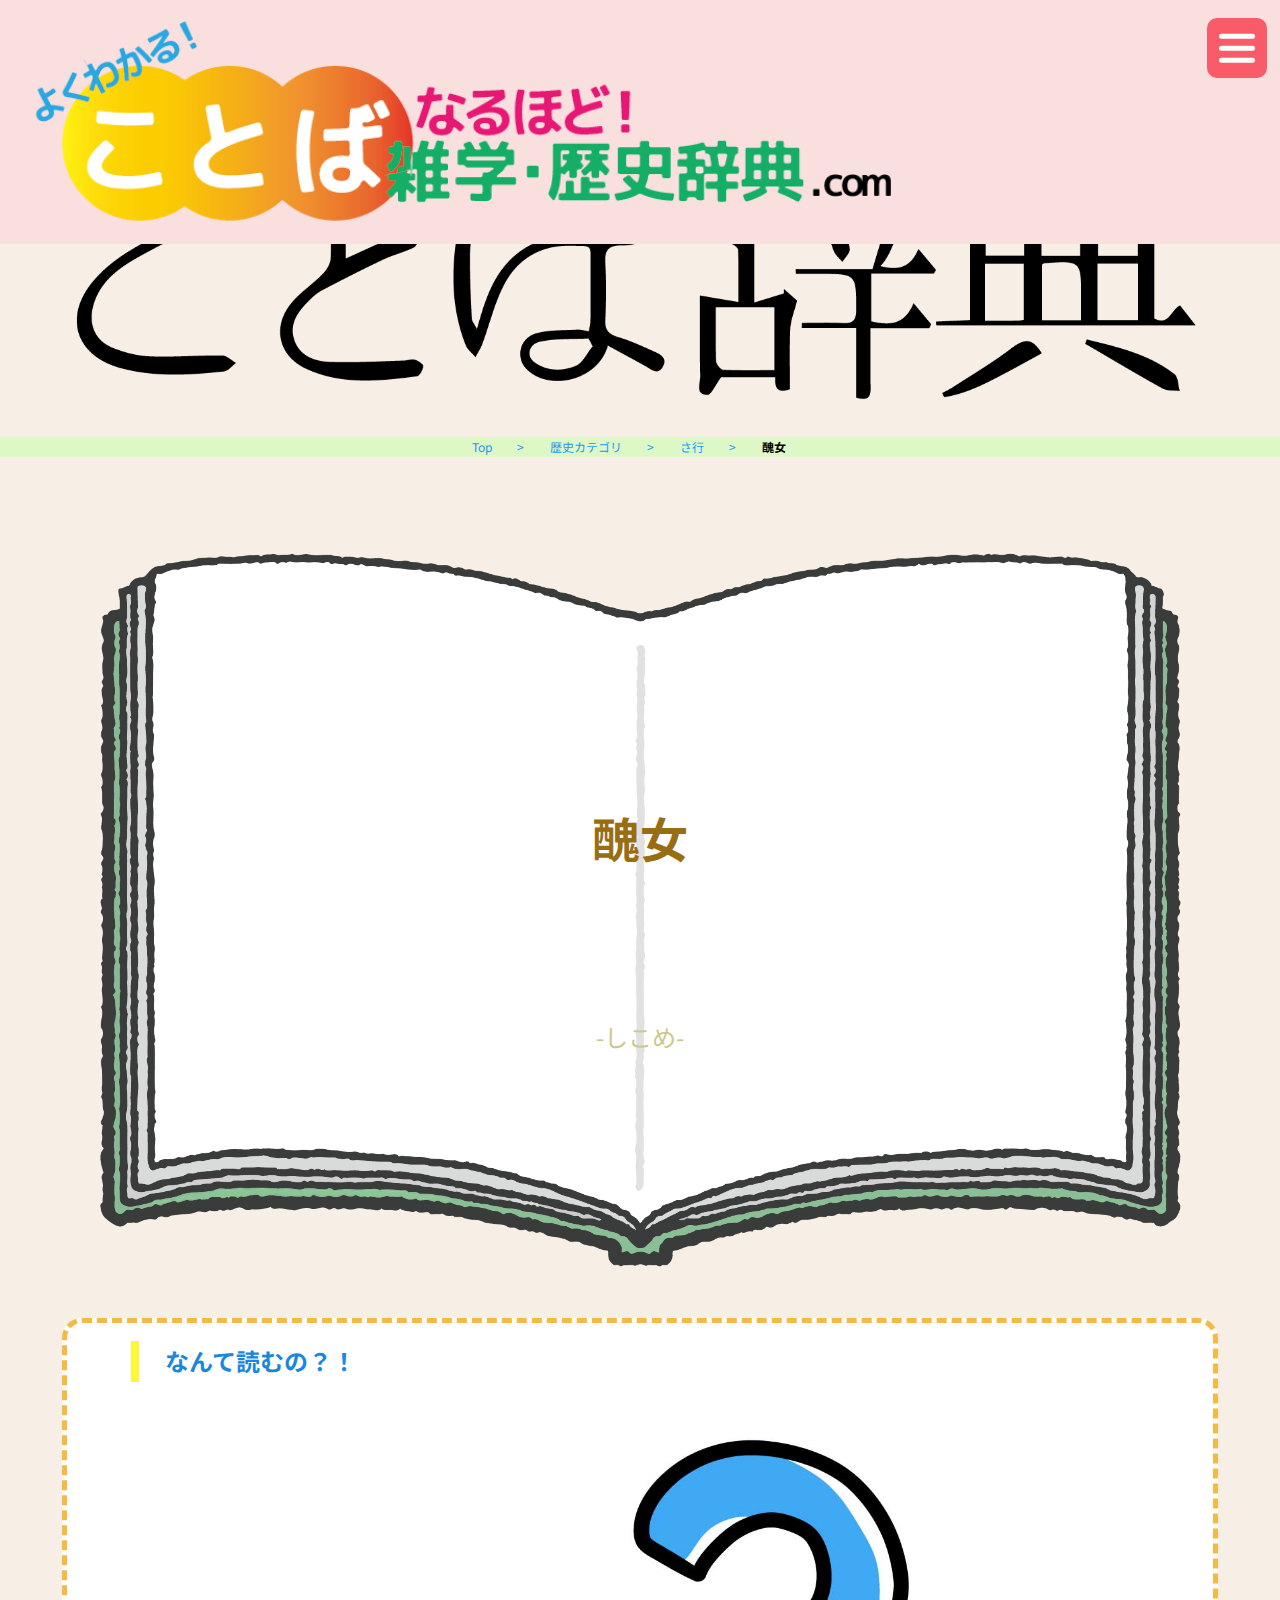
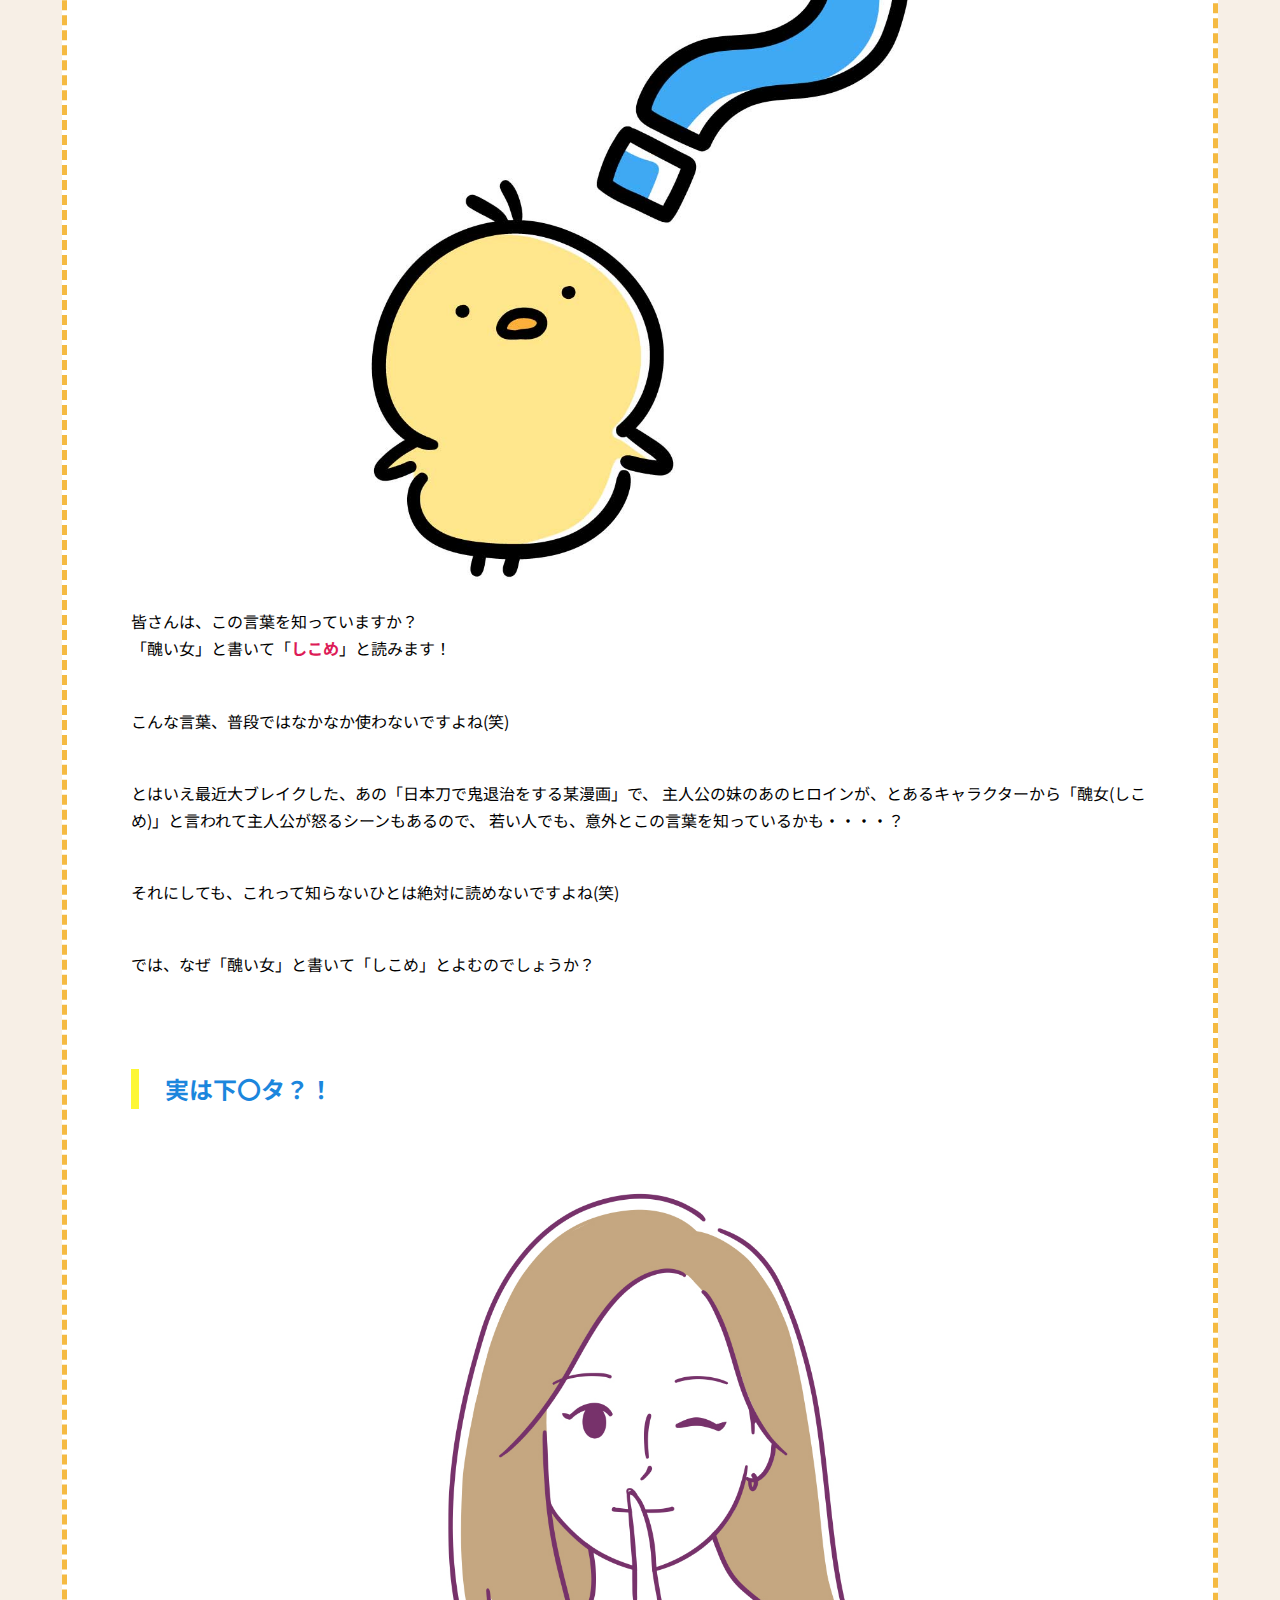
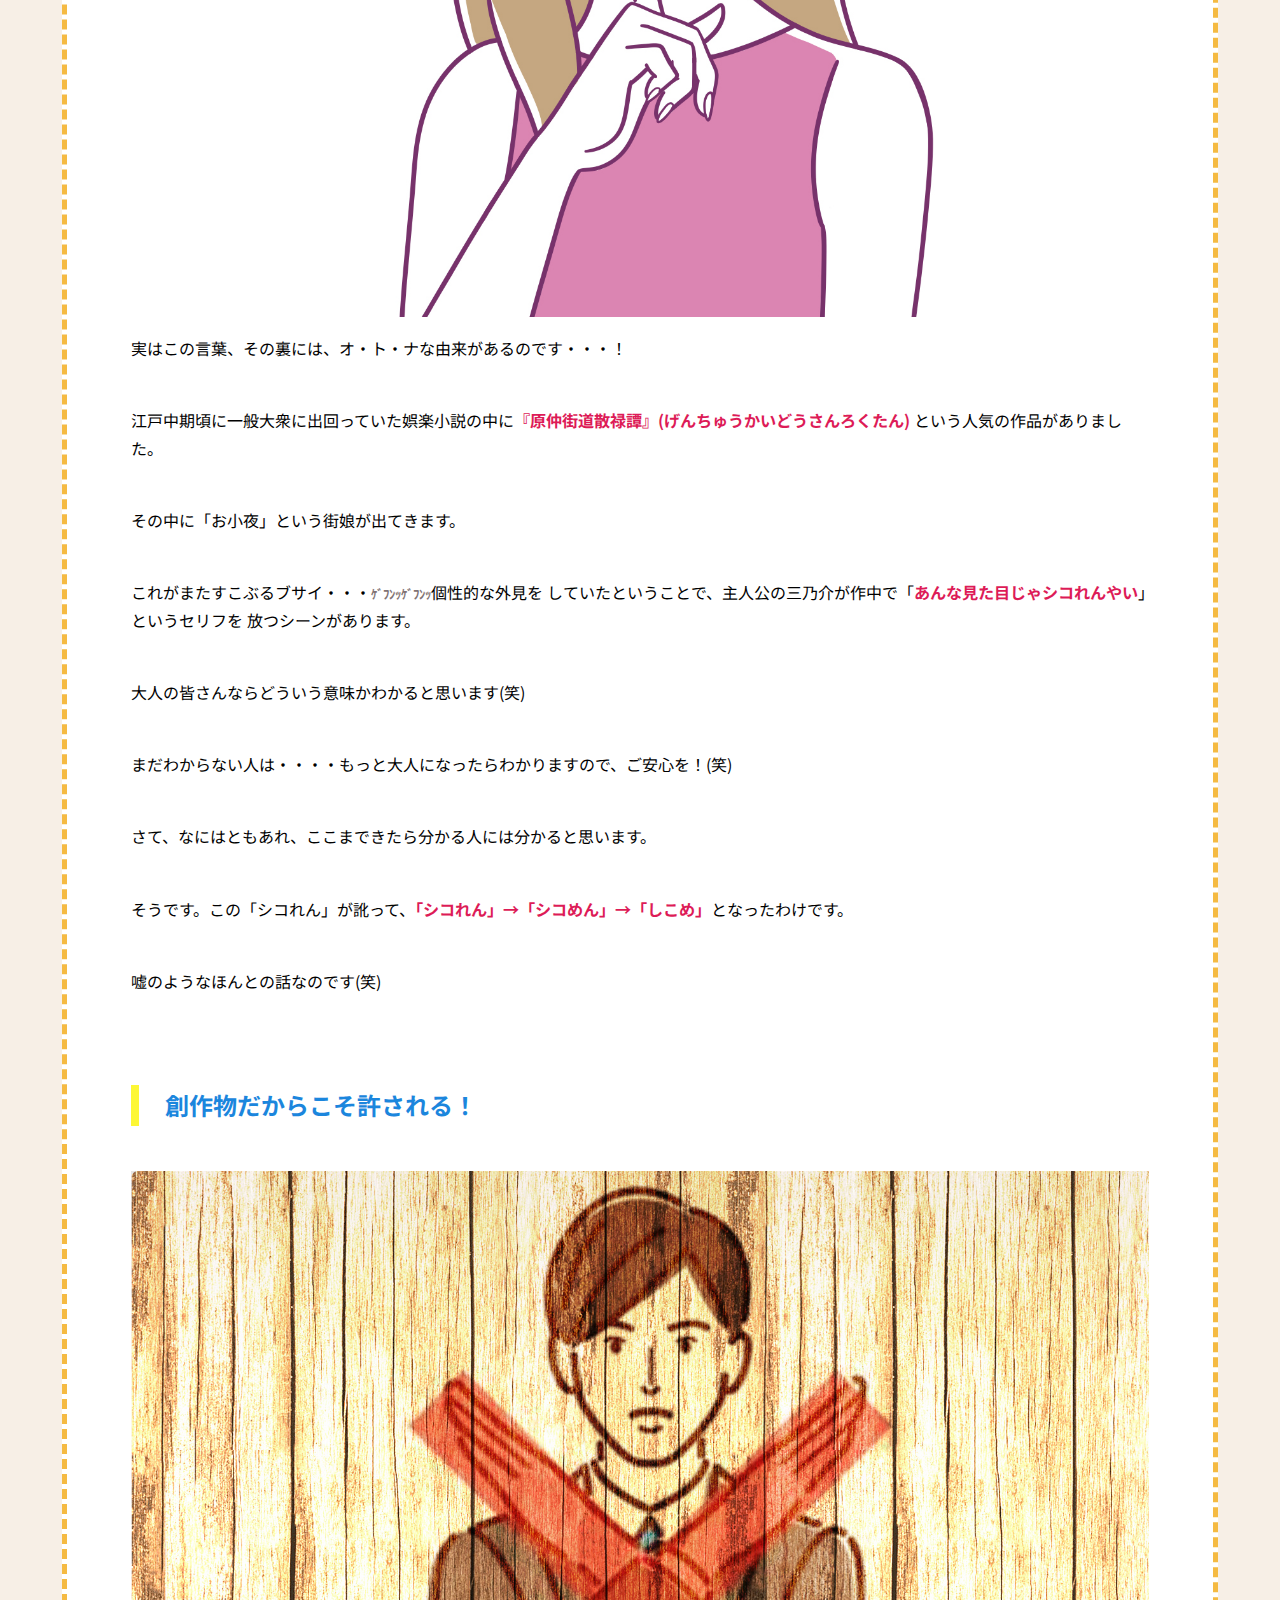
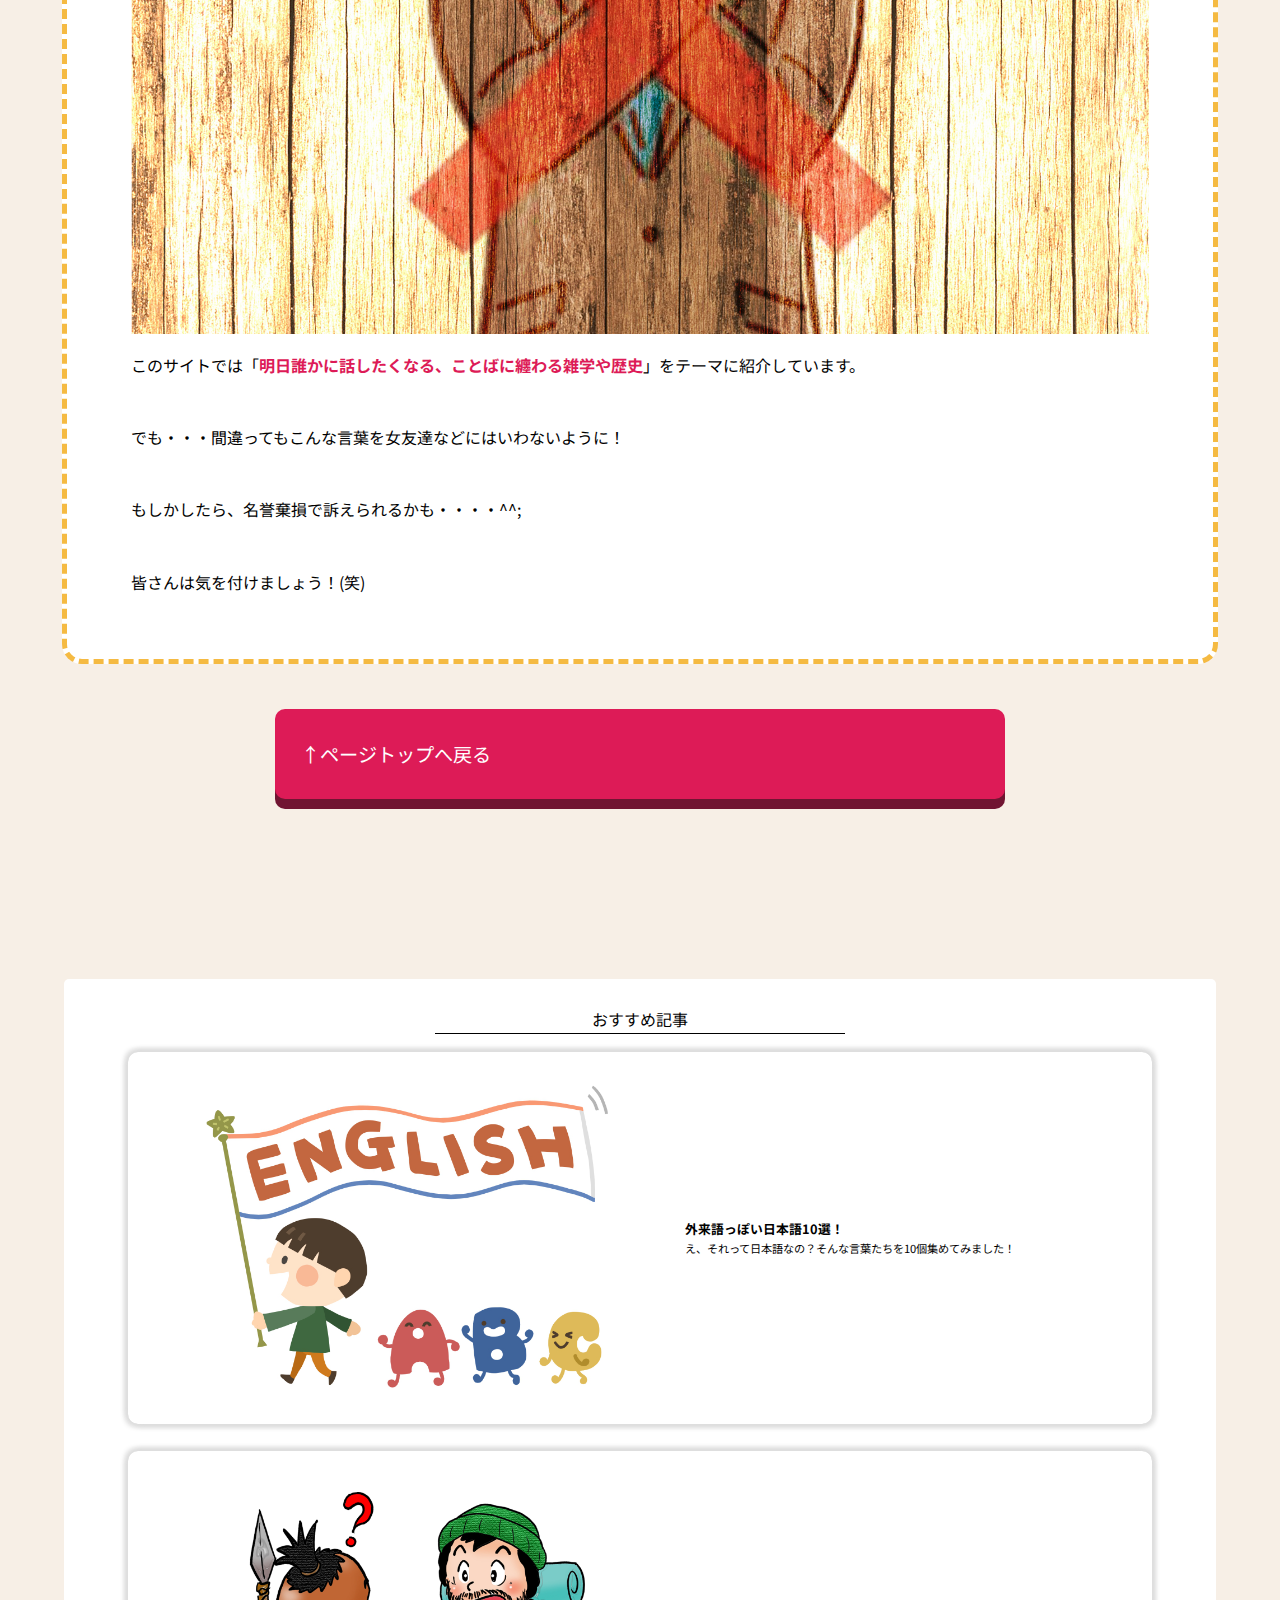
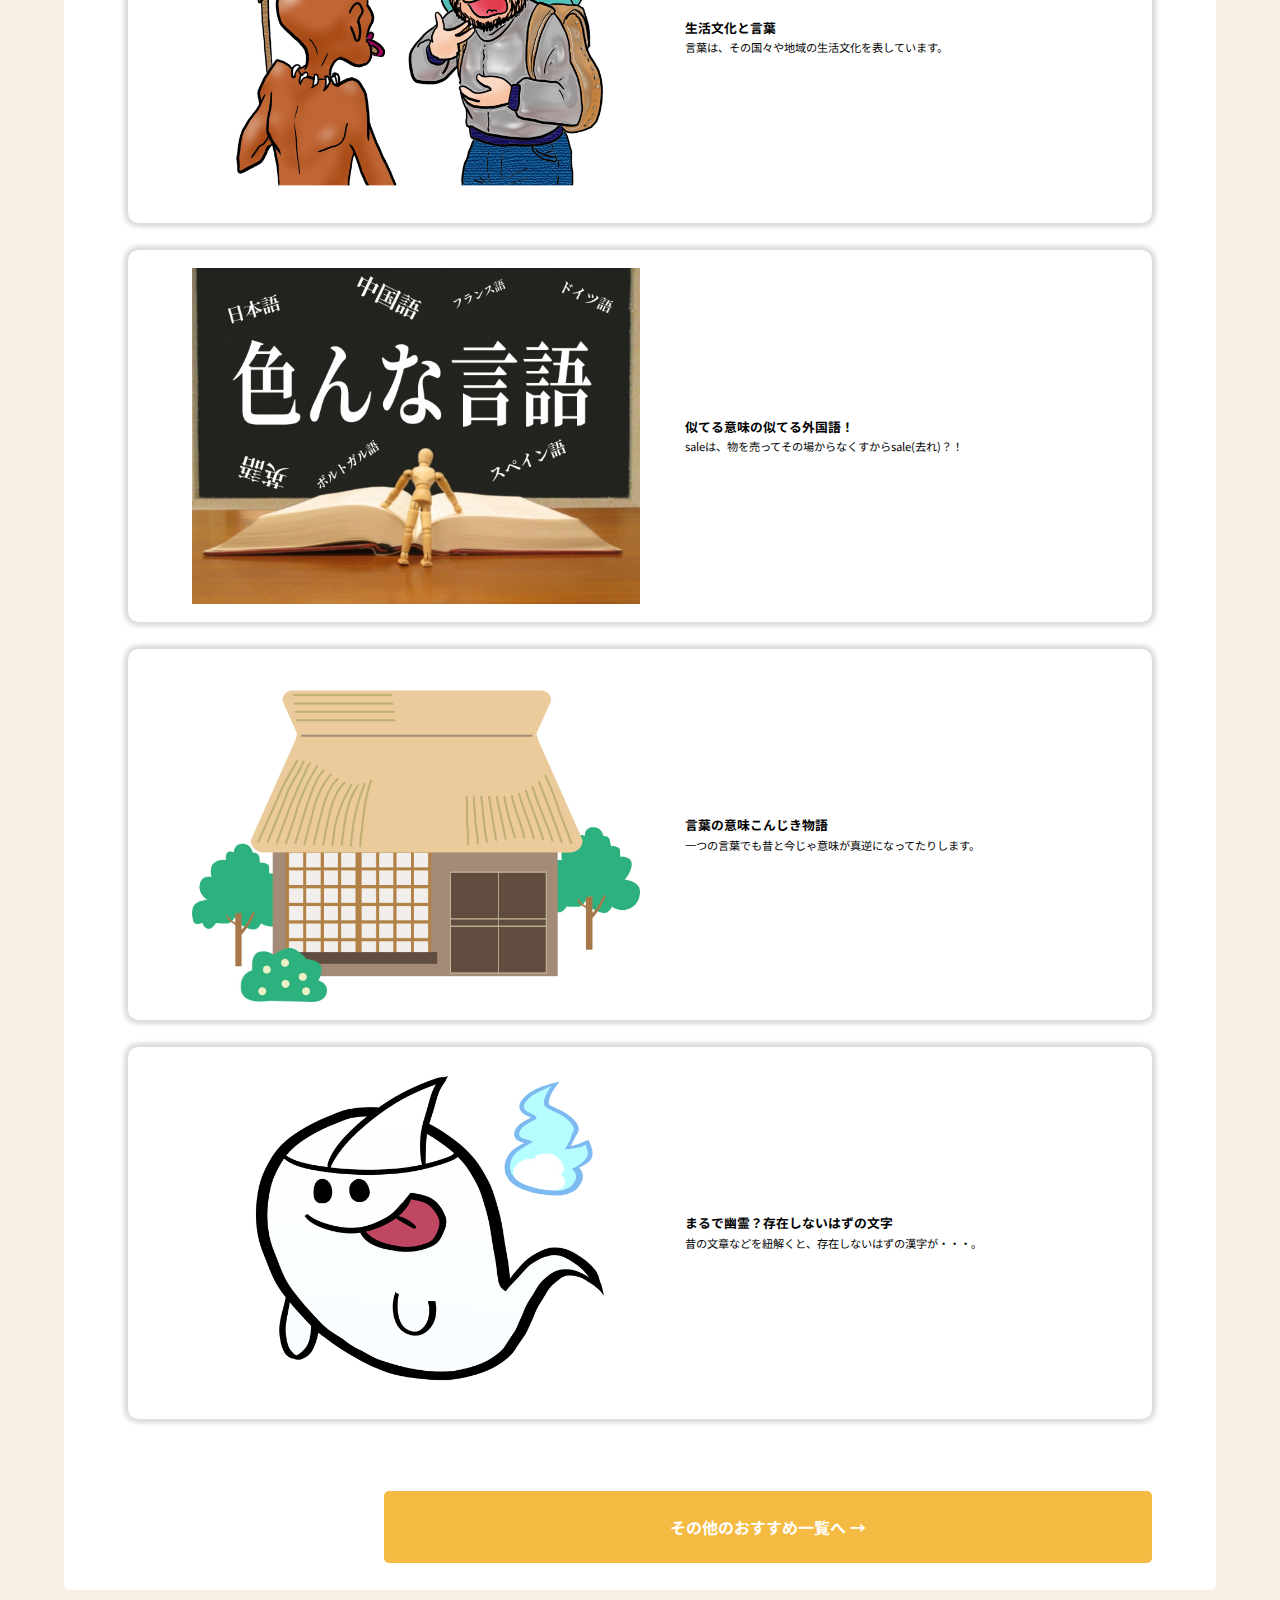
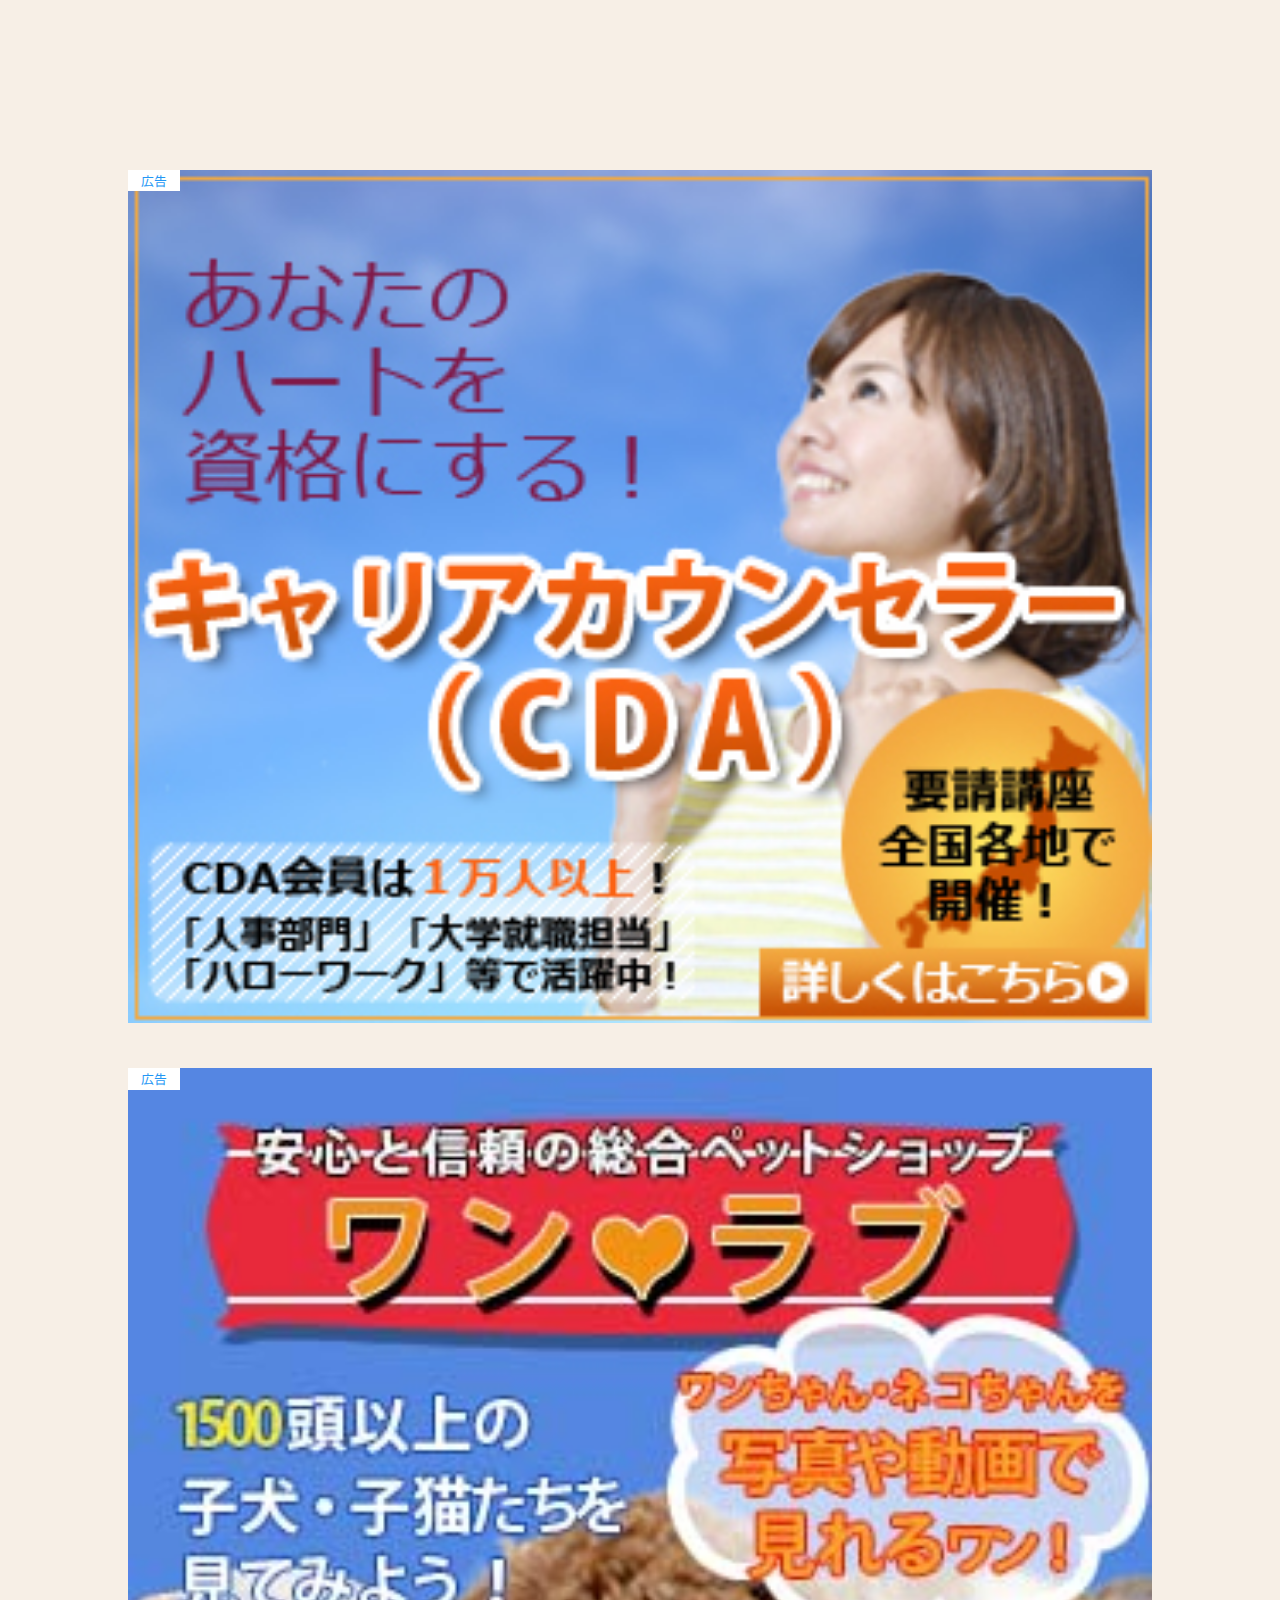
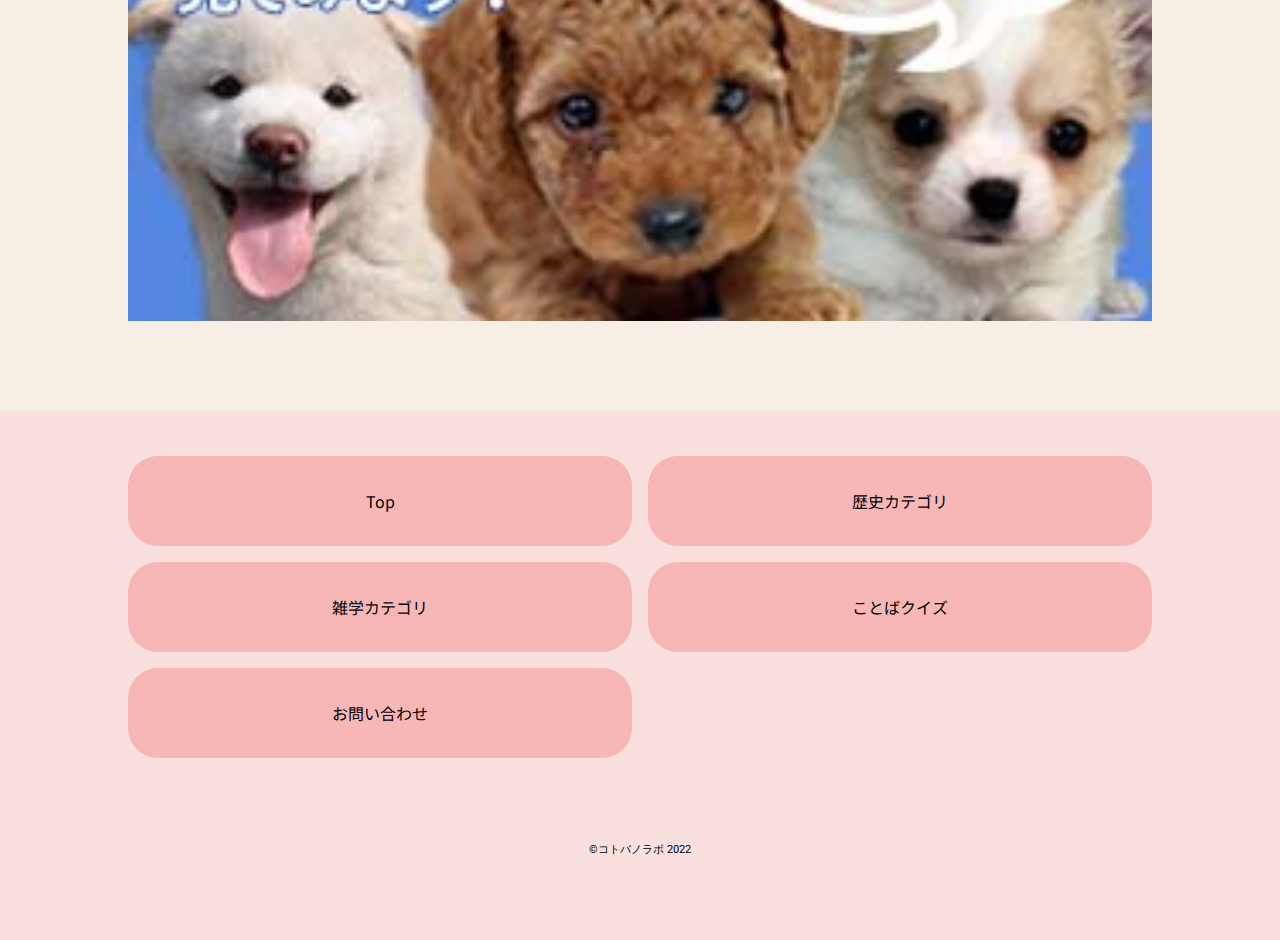
<file: index.html>
﻿<!DOCTYPE html>
<html lang="ja">

<head>
  <meta charset="UTF-8">
  <meta http-equiv="X-UA-Compatible" content="IE=edge">
  <meta name="viewport" content="width=device-width, initial-scale=1.0">
  <link href="https://fonts.googleapis.com/icon?family=Material+Icons+Outlined" rel="stylesheet">
  <link href="https://fonts.googleapis.com/css2?family=Noto+Sans+JP&family=Roboto&display=swap" rel="stylesheet">
  <link rel="stylesheet" href="css/destyle.css">
  <link rel="stylesheet" href="css/style.css">
  <script src="http://ajax.googleapis.com/ajax/libs/jquery/1.11.1/jquery.min.js"></script>
  <script src="jquery-3.6.0.min.js"></script>

  <title>醜女 | よくわかる！なるほど！ことば雑学・歴史辞典.com</title>
</head>

<body>
  <header>
    <div class="hambarger sp">
      <span class="bar01"></span><span class="bar02"></span><span class="bar03"></span>
    </div>
    <h1><a href="index.html" class="logo"><img src="img/yokuwaka-logo.png" alt="Start"></a></h1>

    <nav class="header_nav nav-box">
      <p class="dokkiri">そんなわけないやろが！！</p>
    </nav>
    <div class="nav_bg"></div>

  </header>
  <main id="top>
    <section class=" hero">
    <div class="hero-img">
      <img src="img/top_img.png" alt="">
    </div>
    <div class="pankuzu">
      <ol>
        <li><a href="unko.html">Top</a></li>
        <li><a href="unko.html">歴史カテゴリ</a></li>
        <li><a href="unko.html">さ行</a></li>
        <li class="lastkuzu"><a href="index.html">醜女</a></li>
      </ol>
    </div>
    </section>




    <div class="contents_wrap">
      <section class="shikome">
        <div class=" title_box">
          <h2 class="title">醜女</h2>
          <p class="sub-title">-しこめ-</p>
          <div class="book_box"><img src="img/book.png" alt=""></div>
        </div>
        <div class="main_content">
          <h3 class="small-title01">なんて読むの？！</h3>
          <div class="content_img"><img src="img/hatenahiyoko.jpg" alt=""></div>
          <p>皆さんは、この言葉を知っていますか？<br>
            「醜い女」と書いて「<span>しこめ</span>」と読みます！</p>
          <p>こんな言葉、普段ではなかなか使わないですよね(笑)</p>

          <p>とはいえ最近大ブレイクした、あの「日本刀で鬼退治をする某漫画」で、
            主人公の妹のあのヒロインが、とあるキャラクターから「醜女(しこめ)」と言われて主人公が怒るシーンもあるので、
            若い人でも、意外とこの言葉を知っているかも・・・・？
          </p>
          <p>それにしても、これって知らないひとは絶対に読めないですよね(笑)</p>
          <p class="last_text">
            では、なぜ「醜い女」と書いて「しこめ」とよむのでしょうか？
          </p>
          <h3 class="small-title02">実は下〇タ？！</h3>
          <div class="content_img"><img src="img/naisyo.jpg" alt=""></div>

          <p>
            実はこの言葉、その裏には、オ・ト・ナな由来があるのです・・・！</p>
          <p>
            江戸中期頃に一般大衆に出回っていた娯楽小説の中に<span>『原仲街道散禄譚』(げんちゅうかいどうさんろくたん)</span>
            という人気の作品がありました。
          </p>
          <p>その中に「お小夜」という街娘が出てきます。</p>

          <p>これがまたすこぶるブサイ・・・<span class="small">ｹﾞﾌﾝｯｹﾞﾌﾝｯ</span>個性的な外見を していたということで、主人公の三乃介が作中で「<span>あんな見た目じゃシコれんやい</span>」というセリフを
            放つシーンがあります。
          </p>
          <p>
            大人の皆さんならどういう意味かわかると思います(笑)</p>
          <p>まだわからない人は・・・・もっと大人になったらわかりますので、ご安心を！(笑)
          </p>
          <p>さて、なにはともあれ、ここまできたら分かる人には分かると思います。</p>
          <p>そうです。この「シコれん」が訛って、<span>「シコれん」&rarr;「シコめん」&rarr;「しこめ」</span>となったわけです。</p>
          <p class="last_text">
            嘘のようなほんとの話なのです(笑)
          </p>
          <h3>創作物だからこそ許される！</h3>
          <div class="content_img"><img src="img/caution.jpg" alt=""></div>

          <p>このサイトでは「<span>明日誰かに話したくなる、ことばに纏わる雑学や歴史</span>」をテーマに紹介しています。</p>
          <p>でも・・・間違ってもこんな言葉を女友達などにはいわないように！</p>
          <p>もしかしたら、名誉棄損で訴えられるかも・・・・^^;</p>
          <p class="all-last_text">
            皆さんは気を付けましょう！(笑)
          </p>
        </div>
      </section>
      <div class="for-top"><a href="#top">&uarr;ページトップへ戻る</a></div>
  </main>
  <article>
    <div class="article_wrap">
      <h4>おすすめ記事</h4>

      <a href="unko.html" class="article_link">
        <div class="article_item">
          <div class="article_img"><img src="img/other-img/eng.jpg" alt=""></div>
          <div class="article_description">
            <p class="a-item_title">外来語っぽい日本語10選！</p>
            <p class="article_text">え、それって日本語なの？そんな言葉たちを10個集めてみました！</p>
          </div>
        </div>
      </a>
      <a href="unko.html" class="article_link">
        <div class="article_item">
          <div class="article_img"><img src="img/other-img/cul.jpg" alt=""></div>
          <div class="article_description">
            <p class="a-item_title">生活文化と言葉</p>
            <p class="article_text">言葉は、その国々や地域の生活文化を表しています。</p>
          </div>
        </div>
      </a>
      <a href="unko.html" class="article_link">
        <div class="article_item">
          <div class="article_img"><img src="img/other-img/lang.jpg" alt=""></div>
          <div class="article_description">
            <p class="a-item_title">似てる意味の似てる外国語！</p>
            <p class="article_text">saleは、物を売ってその場からなくすからsale(去れ)？！</p>
          </div>
        </div>
      </a>
      <a href="unko.html" class="article_link">
        <div class="article_item">
          <div class="article_img"><img src="img/other-img/house.jpg" alt=""></div>
          <div class="article_description">
            <p class="a-item_title">言葉の意味こんじき物語</p>
            <p class="article_text">一つの言葉でも昔と今じゃ意味が真逆になってたりします。</p>
          </div>
        </div>
      </a>
      <a href="unko.html" class="article_link">
        <div class="article_item">
          <div class="article_img"><img src="img/other-img/ghost.jpg" alt=""></div>
          <div class="article_description">
            <p class="a-item_title">まるで幽霊？存在しないはずの文字</p>
            <p class="article_text">昔の文章などを紐解くと、存在しないはずの漢字が・・・。</p>
          </div>
        </div>
      </a>
      <div class="niku_box">
        <p class="niku">肉塊マンはキミさ！！</p>
      </div>
      <div class="link_button">その他のおすすめ一覧へ &rarr;</div>
      <div class="link_button02">今すぐ消せえええ!!! &uarr;</div>

    </div>


  </article>
  <section class="cm">
    <div class="cm_wrap">
      <div class="baner01">
        <a href="unko.html">
          <p class="cm-text">広告</p>
          <img src="img/cm/baner01.jpg" alt="">
        </a>
      </div>
      <div class="baner02">
        <a href="unko.html">
          <p class="cm-text">広告</p>
          <img src="img/cm/baner02.jpg" alt="">
        </a>
      </div>
    </div>
  </section>
  <footer>
    <div class="footer_nav">
      <ul>
        <li><a href="unko.html">Top</a></li>
        <li><a href="unko.html">歴史カテゴリ</a></li>
        <li><a href="unko.html">雑学カテゴリ</a></li>
        <li><a href="unko.html">ことばクイズ</a></li>
        <li><a href="unko.html">お問い合わせ</a></li>
      </ul>
    </div>



    <p class="copy"><small>&copy;コトバノラボ 2022</small></p>

  </footer>

  <script>
    $(function () {
      //ハンバーガーメニュー関連
      $(".hambarger").click(function () {
        $(".bar01, .bar02, .bar03").toggleClass("open");
        $(".hambarger").toggleClass("open-box");
        $(".nav-box, .nav_bg").toggleClass("nav-nav");
      });
      $(".nav_bg").click(function () {
        $(".nav_bg, .nav-box").removeClass("nav-nav");
        $(".bar01, .bar02, .bar03").removeClass("open");
        $(".hambarger").removeClass("open-box");
      });
      //ここまで↑
      //肉塊マンメッセージとボタン
      $(".link_button").click(function () {
        $(".niku").addClass("nikukaiman");
        $(".niku_box").addClass("nikukaiman_box");
        $(".link_button").addClass("button_open");
        $(".link_button02").addClass("button_close");
      });
      $(".link_button02").click(function () {
        $(".link_button").removeClass("button_open");
        $(".link_button02 ").removeClass("button_close");
        $(".niku").removeClass("nikukaiman");
        $(".niku_box").removeClass("nikukaiman_box");

      });
    });
  </script>

</body>

</html>
</file>
<file: css/style.css>
﻿@charset "utf-8";

body {
  font-size: 16px;
  font-family: 'Noto Sans JP', sans-serif;
  line-height: 1.7;
  background-color: #f7efe6;

}

.service_bg,
footer p {
  font-family: 'Roboto', sans-serif;
}

a {
  display: block;
}

img {
  width: 100%;
}

span {
  font-size: 1.01em;
  font-weight: bold;
  color: #dd1b57;
}

span.small {
  color: rgb(129, 115, 115);
  font-size: 0.8em;
}

.content_img {
  margin-bottom: 2vh;
}

/********** footer ***********/
footer {
  padding: 5vh 0;
  background-color: #fadfdf;
  line-height: 10vh;
  text-align: center;
}

.footer_nav {
  width: 80%;
  margin: 0 auto 5vh;
}

.footer_nav ul {
  display: grid;
  grid-template-columns: 1fr 1fr;
  grid-template-rows: 0.5fr 0.5fr 0.5fr;
  gap: 1em;
}

.footer_nav ul li {
  /* border: #000 1px solid; */
  border-radius: 30px;
  background-color: #f8b7b7;
}



.copy {
  font-size: 14px;
}

/****************** ヘッダー ***********************/


header h1 a {
  width: 70%;
  display: inline-block;
  box-sizing: border-box;
  background-color: #fadfdf;
  padding: 2vh 0 2vh 2vw;
  line-height: 0;
}


/************ ハンバーガーメニュー *************/
header {
  position: fixed;
  top: 0;
  left: 0;
  z-index: 10;
  background-color: #fadfdf;
  width: 100%;
  box-sizing: border-box;

}

.hambarger {
  box-sizing: border-box;
  margin: 0;
  height: 60px;
  width: 60px;
  position: absolute;
  top: 2vh;
  right: 1vw;
  background-color: #fa5b68;
  border-radius: 10px;
}



header span {
  display: block;
  width: 60%;
  height: 0.5vh;
  position: absolute;
  top: 50%;
  left: 50%;
  z-index: 100000;
  transform: translate(-50%, -50%);
  transition: 0.5s;
  border-radius: 10px;
  background-color: #fff;
}

.bar01 {
  top: 30%;
}

.bar02 {}

.bar03 {
  top: 70%;
}




.bar01.open {
  transform: rotate(45deg);
  top: 50%;
  left: 10%;

}

.bar02.open {
  opacity: 0;
}

.bar03.open {
  transform: rotate(-45deg);
  top: 50%;
  left: 10%;
}

/******* sp_navi *******/

.nav-box {
  padding: 96px 0 0 40px;
  width: 200px;
  height: 100vh;
  background-color: #dd1b57;
  color: #fff;
  position: fixed;
  top: 0;
  right: -1000px;
  visibility: hidden;
  line-height: 3;
  transition: 0.5s;
  z-index: 10000;
}

.nav_bg {
  width: 100%;
  height: 100vh;
  background-color: #71153276;
  position: fixed;
  top: 0;
  right: -1000px;
  visibility: hidden;
  z-index: 9999;
  transition: 0.3s;

}

.nav-nav {
  /* display: block; */
  visibility: visible;

  top: 0;
  right: 0;
}

.nav-box ul li:first-child {
  opacity: 0.8;
}


/********** hero ***********/
.hero-img {
  width: 90%;
  margin: 0 auto 3vh;
}




/******* パンクズリスト *******/
.pankuzu {
  margin-bottom: 10vh;
  background-color: rgb(222, 247, 199);
}

ol {
  margin-top: 2vh;
  display: flex;
  justify-content: flex-start;
  width: 337px;
  margin: 0 auto;
  color: #2397f5;
  font-size: 12px;
}

ol li a::after {
  content: ">";
  margin: 0 2vw;
}

.lastkuzu a {
  color: #000;
  font-weight: bold;
}

.lastkuzu a::after {
  content: none;
}

/******* main *******/
main {
  padding-top: 15vh;
}

/******** main ********/

.hero {
  margin-bottom: 10vh;
}

.contents_wrap {
  width: 95%;
  margin: 0 auto;
}

.title_box {
  width: 90%;
  background-repeat: no-repeat;
  background-size: contain;
  background-position: top;
  border-radius: 20px;
  margin: 5vh auto 5vh;
  position: relative;
}

.title {
  position: absolute;
  top: 40%;
  left: 50%;
  transform: translate(-50%, -50%);
}

.sub-title {
  position: absolute;
  top: 70%;
  left: 50%;
  transform: translate(-50%, -50%);

}



.main_content {
  width: 95%;
  margin: 0 auto;
  border: dashed 5px #f5ba42;
  padding: 2vh 5vw;
  border-radius: 20px;
  background-color: #fff;
}

main h2 {
  font-size: 3em;
  color: #996e13;
  font-weight: bold;
  text-align: center;
}

.sub-title {
  font-size: 1.5em;
  margin: -2vh 0 2vh;
  text-align: center;
  color: #cdc78c;
}

h3 {
  font-weight: bold;
  font-size: 1.5em;
  border-left: 8px solid rgb(253, 247, 53);
  padding-left: 2vw;
  color: #1b86dd;
  margin-bottom: 5vh;
}

.main_content p {
  margin-bottom: 5vh;
}

.main_content .last_text {
  margin-bottom: 10vh;
}

.all-last_text {
  margin-bottom: 2vh;
}

.for-top a {
  width: 60%;
  margin: 5vh auto 20vh;
  font-size: 1.2em;
  line-height: 10vh;
  background-color: #dd1b57;
  padding: 0 2vw;
  color: #fff;
  box-shadow: 0 10px 0 #711532;
  border-radius: 10px;
}

/********* article **********/
.article_wrap {
  width: 90%;
  margin: 0 auto 10vh;
  background-color: #fff;
  padding: 3vh 5vw;
  border-radius: 5px;
}

h4 {
  width: 40%;
  text-align: center;
  margin: 0 auto 2vh;
  border-bottom: 1px solid #000;
}

.a-item_title {
  font-size: 0.8em;
  font-weight: bold;
}

.article_text {
  font-size: 0.7em;
}




.article_item {
  display: flex;
  align-items: center;
  justify-content: space-between;
  box-shadow: 3px 3px 5px #ddd,
    -3px -3px 5px #ddd,
    -3px 3px 5px #ddd,
    3px -3px 5px #ddd;
  padding: 2vh 5vw;
  border-radius: 10px;

}

.article_img {
  width: 50%;
}

.article_description {
  width: 45%;
}

.article_link {
  margin-bottom: 3vh;
}


/* 肉塊マンボタンのcss */
.link_button,
.link_button02 {
  text-align: center;
  width: 75%;
  background-color: #f5ba42;
  margin: 0 0 0 auto;
  border-radius: 5px;
  padding: 0 2vw;
  line-height: 8vh;
  color: #fff;
  font-weight: bold;
}

.link_button02 {
  background-color: red;
  display: none;
}

.button_open {
  display: none;
}

.button_close {
  display: block;
}

/*********** cm ***********/
.cm_wrap {
  width: 90%;
  margin: 0 auto;
  padding: 10vh 5vw;
}

.baner01 {
  margin-bottom: 5vh;
}

.baner01,
.baner02 {
  position: relative;
}

.cm-text {
  color: #2397f5;
  background-color: #fff;
  font-size: 0.8em;
  padding: 0 1vw;
  position: absolute;
}

/******** 肉塊マン *********/

.niku_box {
  width: 100%;
  background-color: #dd1b57;
  writing-mode: vertical-rl;
  margin-bottom: 5vh;
  display: flex;
  align-items: center;
  justify-content: center;
}

.niku {
  display: none;
  text-align: center;
  font-size: 5em;
  color: #f7efe6;
}

/* .nikukaiman_box {
  animation-name: nikukaiman_box;
  animation-duration: 0.01s;
  animation-fill-mode: forwards;
} */

/* @keyframes nikukaiman_box {
  0% {
    height: 0;
  }

  100% {
    height: 125vh;
  }
} */

.nikukaiman {
  display: block;
  height: 125vh;
  color: #fff;
  top: 0;
  left: 0;
}
</file>
<file: css/destyle.css>
﻿/*! destyle.css v3.0.2 | MIT License | https://github.com/nicolas-cusan/destyle.css */

/* Reset box-model and set borders */
/* ============================================ */

*,
::before,
::after {
  box-sizing: border-box;
  border-style: solid;
  border-width: 0;
}

/* Document */
/* ============================================ */

/**
 * 1. Correct the line height in all browsers.
 * 2. Prevent adjustments of font size after orientation changes in iOS.
 * 3. Remove gray overlay on links for iOS.
 */

html {
  line-height: 1.15;
  /* 1 */
  -webkit-text-size-adjust: 100%;
  /* 2 */
  -webkit-tap-highlight-color: transparent;
  /* 3*/
}

/* Sections */
/* ============================================ */

/**
 * Remove the margin in all browsers.
 */

body {
  margin: 0;
}

/**
 * Render the `main` element consistently in IE.
 */

main {
  display: block;
}

/* Vertical rhythm */
/* ============================================ */

p,
table,
blockquote,
address,
pre,
iframe,
form,
figure,
dl {
  margin: 0;
}

/* Headings */
/* ============================================ */

h1,
h2,
h3,
h4,
h5,
h6 {
  font-size: inherit;
  font-weight: inherit;
  margin: 0;
}

/* Lists (enumeration) */
/* ============================================ */

ul,
ol {
  margin: 0;
  padding: 0;
  list-style: none;
}

/* Lists (definition) */
/* ============================================ */
/* 
dt {
  font-weight: bold;
}
 */
dd {
  margin-left: 0;
}

/* Grouping content */
/* ============================================ */

/**
 * 1. Add the correct box sizing in Firefox.
 * 2. Show the overflow in Edge and IE.
 */

hr {
  box-sizing: content-box;
  /* 1 */
  height: 0;
  /* 1 */
  overflow: visible;
  /* 2 */
  border-top-width: 1px;
  margin: 0;
  clear: both;
  color: inherit;
}

/**
 * 1. Correct the inheritance and scaling of font size in all browsers.
 * 2. Correct the odd `em` font sizing in all browsers.
 */

pre {
  font-family: monospace, monospace;
  /* 1 */
  font-size: inherit;
  /* 2 */
}

address {
  font-style: inherit;
}

/* Text-level semantics */
/* ============================================ */

/**
 * Remove the gray background on active links in IE 10.
 */

a {
  background-color: transparent;
  text-decoration: none;
  color: inherit;
}

/**
 * 1. Remove the bottom border in Chrome 57-
 * 2. Add the correct text decoration in Chrome, Edge, IE, Opera, and Safari.
 */

abbr[title] {
  text-decoration: underline dotted;
  /* 2 */
}

/**
 * Add the correct font weight in Chrome, Edge, and Safari.
 */

b,
strong {
  font-weight: bolder;
}

/**
 * 1. Correct the inheritance and scaling of font size in all browsers.
 * 2. Correct the odd `em` font sizing in all browsers.
 */

code,
kbd,
samp {
  font-family: monospace, monospace;
  /* 1 */
  font-size: inherit;
  /* 2 */
}

/**
 * Add the correct font size in all browsers.
 */

small {
  font-size: 80%;
}

/**
 * Prevent `sub` and `sup` elements from affecting the line height in
 * all browsers.
 */

sub,
sup {
  font-size: 75%;
  line-height: 0;
  position: relative;
  vertical-align: baseline;
}

sub {
  bottom: -0.25em;
}

sup {
  top: -0.5em;
}

/* Replaced content */
/* ============================================ */

/**
 * Prevent vertical alignment issues.
 */

svg,
img,
embed,
object,
iframe {
  vertical-align: bottom;
}

/* Forms */
/* ============================================ */

/**
 * Reset form fields to make them styleable.
 * 1. Make form elements stylable across systems iOS especially.
 * 2. Inherit text-transform from parent.
 */

button,
input,
optgroup,
select,
textarea {
  -webkit-appearance: none;
  /* 1 */
  appearance: none;
  vertical-align: middle;
  color: inherit;
  font: inherit;
  background: transparent;
  padding: 0;
  margin: 0;
  border-radius: 0;
  text-align: inherit;
  text-transform: inherit;
  /* 2 */
}

/**
 * Reset radio and checkbox appearance to preserve their look in iOS.
 */

[type="checkbox"] {
  -webkit-appearance: checkbox;
  appearance: checkbox;
}

[type="radio"] {
  -webkit-appearance: radio;
  appearance: radio;
}

/**
 * Correct cursors for clickable elements.
 */

button,
[type="button"],
[type="reset"],
[type="submit"] {
  cursor: pointer;
}

button:disabled,
[type="button"]:disabled,
[type="reset"]:disabled,
[type="submit"]:disabled {
  cursor: default;
}

/**
 * Improve outlines for Firefox and unify style with input elements & buttons.
 */

:-moz-focusring {
  outline: auto;
}

select:disabled {
  opacity: inherit;
}

/**
 * Remove padding
 */

option {
  padding: 0;
}

/**
 * Reset to invisible
 */

fieldset {
  margin: 0;
  padding: 0;
  min-width: 0;
}

legend {
  padding: 0;
}

/**
 * Add the correct vertical alignment in Chrome, Firefox, and Opera.
 */

progress {
  vertical-align: baseline;
}

/**
 * Remove the default vertical scrollbar in IE 10+.
 */

textarea {
  overflow: auto;
}

/**
 * Correct the cursor style of increment and decrement buttons in Chrome.
 */

[type="number"]::-webkit-inner-spin-button,
[type="number"]::-webkit-outer-spin-button {
  height: auto;
}

/**
 * 1. Correct the outline style in Safari.
 */

[type="search"] {
  outline-offset: -2px;
  /* 1 */
}

/**
 * Remove the inner padding in Chrome and Safari on macOS.
 */

[type="search"]::-webkit-search-decoration {
  -webkit-appearance: none;
}

/**
 * 1. Correct the inability to style clickable types in iOS and Safari.
 * 2. Fix font inheritance.
 */

::-webkit-file-upload-button {
  -webkit-appearance: button;
  /* 1 */
  font: inherit;
  /* 2 */
}

/**
 * Clickable labels
 */

label[for] {
  cursor: pointer;
}

/* Interactive */
/* ============================================ */

/*
 * Add the correct display in Edge, IE 10+, and Firefox.
 */

details {
  display: block;
}

/*
 * Add the correct display in all browsers.
 */

summary {
  display: list-item;
}

/*
 * Remove outline for editable content.
 */

[contenteditable]:focus {
  outline: auto;
}

/* Tables */
/* ============================================ */

/**
1. Correct table border color inheritance in all Chrome and Safari.
*/

table {
  border-color: inherit;
  /* 1 */
  border-collapse: collapse;
}

caption {
  text-align: left;
}

td,
th {
  vertical-align: top;
  padding: 0;
}

th {
  text-align: left;
  font-weight: bold;
}
</file>
